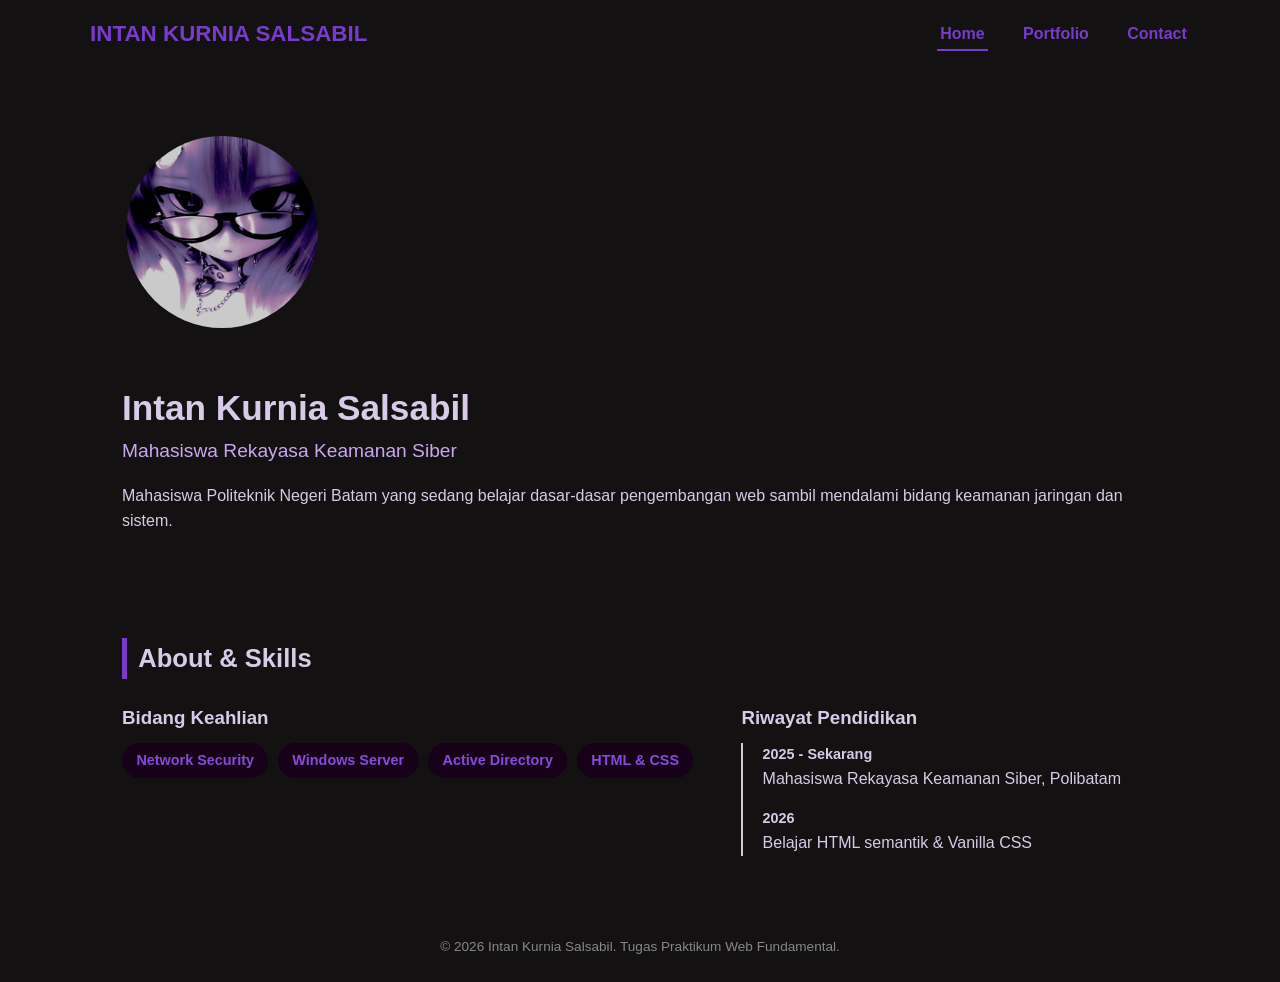
<file: minggu 1/index.html>
<!DOCTYPE html>
<html lang="id">
<head>
  <meta charset="UTF-8">
  <meta name="viewport" content="width=device-width, initial-scale=1.0">
  <title>Intan Kurnia Salsabil | Home</title>
  <link rel="stylesheet" href="style.css">
</head>
<body>

  <header>
    <div class="navbar">
      <div class="logo">INTAN KURNIA SALSABIL</div>
      <nav>
        <ul>
          <li><a href="index.html" class="active">Home</a></li>
          <li><a href="portfolio.html">Portfolio</a></li>
          <li><a href="contact.html">Contact</a></li>
        </ul>
      </nav>
    </div>
  </header>

  <main>
    <section class="hero">
      <div class="hero-photo">
        <img src="ungu.jpg" alt="Foto Profil Intan Kurnia Salsabil">
      </div>
      <div class="hero-text">
        <h1>Intan Kurnia Salsabil</h1>
        <h2>Mahasiswa Rekayasa Keamanan Siber</h2>
        <p>Mahasiswa Politeknik Negeri Batam yang sedang belajar dasar-dasar pengembangan web sambil mendalami bidang keamanan jaringan dan sistem.</p>
      </div>
    </section>

    <section id="about">
      <h2 class="section-title">About &amp; Skills</h2>
      <div class="about-content">
        <div>
          <h3>Bidang Keahlian</h3>
          <div class="skill-badges">
            <span class="badge">Network Security</span>
            <span class="badge">Windows Server</span>
            <span class="badge">Active Directory</span>
            <span class="badge">HTML &amp; CSS</span>
          </div>
        </div>
        <div>
          <h3>Riwayat Pendidikan</h3>
          <ul class="timeline">
            <li><span class="year">2025 - Sekarang</span>Mahasiswa Rekayasa Keamanan Siber, Polibatam</li>
            <li><span class="year">2026</span>Belajar HTML semantik &amp; Vanilla CSS</li>
          </ul>
        </div>
      </div>
    </section>
  </main>

  <footer>&copy; 2026 Intan Kurnia Salsabil. Tugas Praktikum Web Fundamental.</footer>

</body>
</html>
</file>
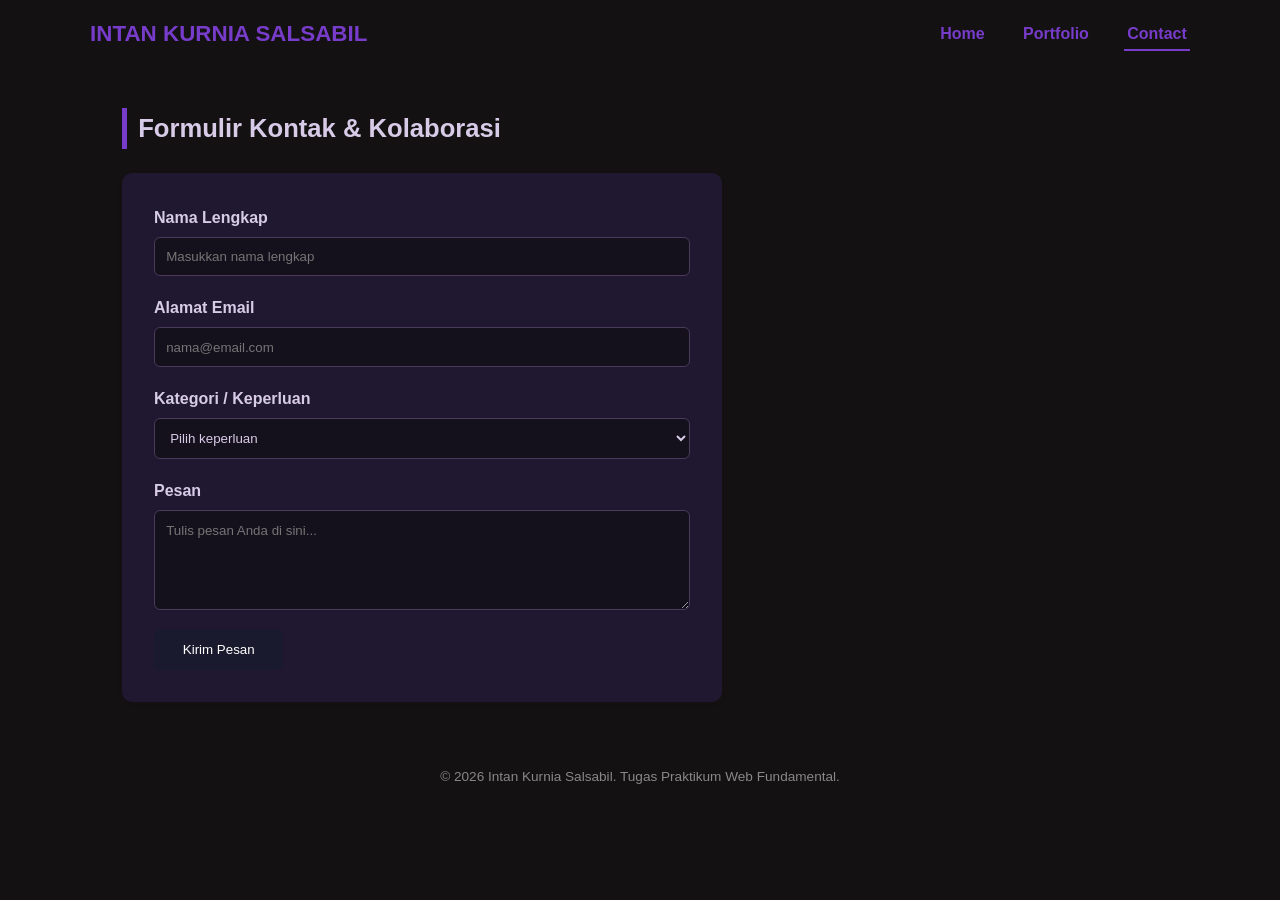
<file: minggu 1/contact.html>
<!DOCTYPE html>
<html lang="id">
<head>
  <meta charset="UTF-8">
  <meta name="viewport" content="width=device-width, initial-scale=1.0">
  <title>Intan Kurnia Salsabil | Contact</title>
  <link rel="stylesheet" href="style.css">
</head>
<body>

  <header>
    <div class="navbar">
      <div class="logo">INTAN KURNIA SALSABIL</div>
      <nav>
        <ul>
          <li><a href="index.html">Home</a></li>
          <li><a href="portfolio.html">Portfolio</a></li>
          <li><a href="contact.html" class="active">Contact</a></li>
        </ul>
      </nav>
    </div>
  </header>

  <main>
    <section>
      <h2 class="section-title">Formulir Kontak &amp; Kolaborasi</h2>

      <form class="contact-form" action="#" method="post">

        <div class="form-group">
          <label for="nama">Nama Lengkap</label>
          <input type="text" id="nama" name="nama" placeholder="Masukkan nama lengkap" required>
        </div>

        <div class="form-group">
          <label for="email">Alamat Email</label>
          <input type="email" id="email" name="email" placeholder="nama@email.com" required>
        </div>

        <div class="form-group">
          <label for="kategori">Kategori / Keperluan</label>
          <select id="kategori" name="kategori" required>
            <option value="" disabled selected>Pilih keperluan</option>
            <option value="konsultasi">Konsultasi</option>
            <option value="kolaborasi">Kolaborasi Proyek</option>
            <option value="pertanyaan">Pertanyaan Umum</option>
          </select>
        </div>

        <div class="form-group">
          <label for="pesan">Pesan</label>
          <textarea id="pesan" name="pesan" rows="5" placeholder="Tulis pesan Anda di sini..." required></textarea>
        </div>

        <button type="submit">Kirim Pesan</button>

      </form>
    </section>
  </main>

  <footer>&copy; 2026 Intan Kurnia Salsabil. Tugas Praktikum Web Fundamental.</footer>

</body>
</html>
</file>
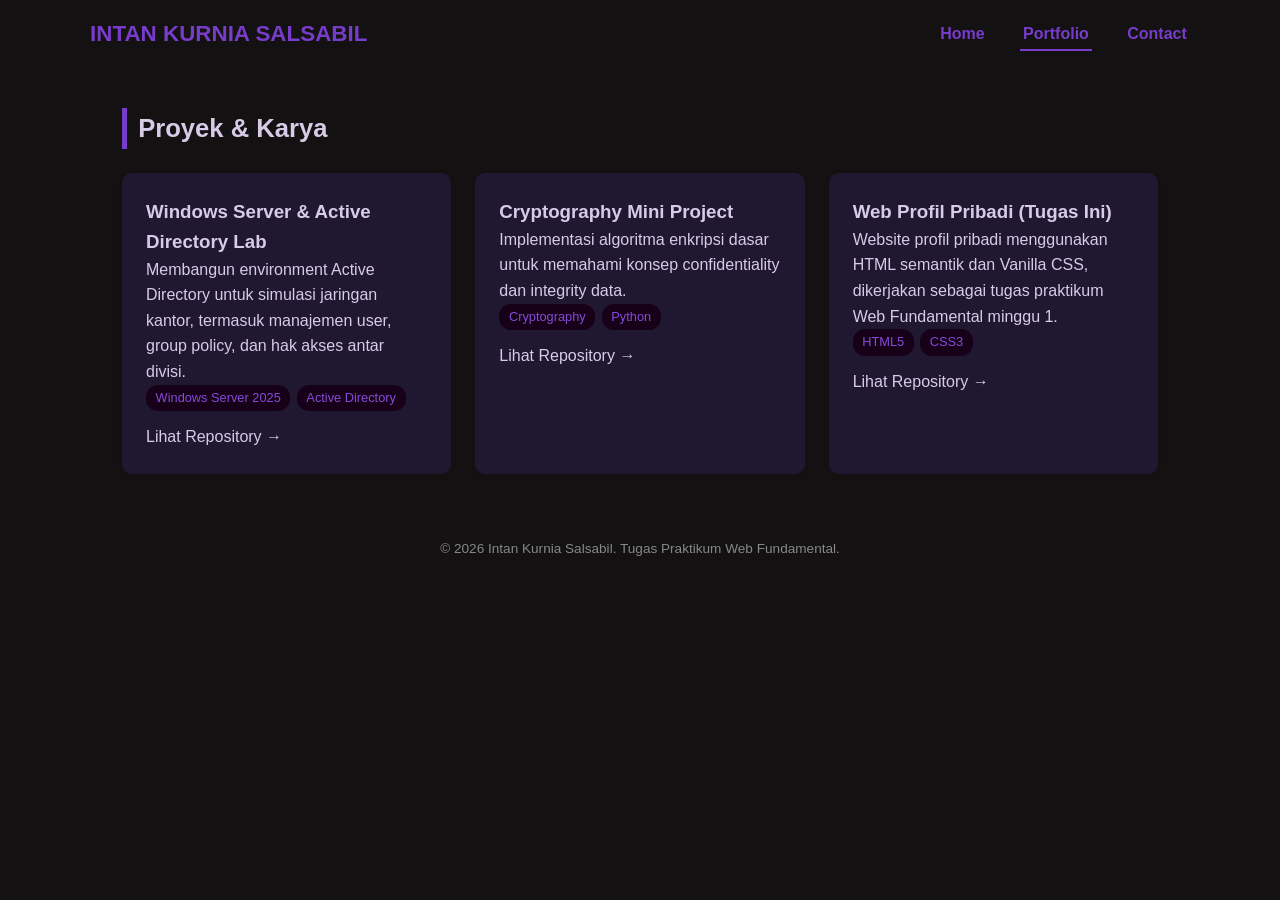
<file: minggu 1/portfolio.html>
<!DOCTYPE html>
<html lang="id">
<head>
  <meta charset="UTF-8">
  <meta name="viewport" content="width=device-width, initial-scale=1.0">
  <title>Intan Kurnia Salsabil | Portfolio</title>
  <link rel="stylesheet" href="style.css">
</head>
<body>

  <header>
    <div class="navbar">
      <div class="logo">INTAN KURNIA SALSABIL</div>
      <nav>
        <ul>
          <li><a href="index.html">Home</a></li>
          <li><a href="portfolio.html" class="active">Portfolio</a></li>
          <li><a href="contact.html">Contact</a></li>
        </ul>
      </nav>
    </div>
  </header>

  <main>
    <section>
      <h2 class="section-title">Proyek &amp; Karya</h2>

      <div class="project-grid">

        <article class="card">
          <h3>Windows Server &amp; Active Directory Lab</h3>
          <p>Membangun environment Active Directory untuk simulasi jaringan kantor, termasuk manajemen user, group policy, dan hak akses antar divisi.</p>
          <div class="tech-badges">
            <span>Windows Server 2025</span>
            <span>Active Directory</span>
          </div>
          <a href="#" class="repo-link">Lihat Repository &rarr;</a>
        </article>

        <article class="card">
          <h3>Cryptography Mini Project</h3>
          <p>Implementasi algoritma enkripsi dasar untuk memahami konsep confidentiality dan integrity data.</p>
          <div class="tech-badges">
            <span>Cryptography</span>
            <span>Python</span>
          </div>
          <a href="https://github.com/Al1ci2/Mini-PBL-RKS1AP-08" class="repo-link">Lihat Repository &rarr;</a>
        </article>

        <article class="card">
          <h3>Web Profil Pribadi (Tugas Ini)</h3>
          <p>Website profil pribadi menggunakan HTML semantik dan Vanilla CSS, dikerjakan sebagai tugas praktikum Web Fundamental minggu 1.</p>
          <div class="tech-badges">
            <span>HTML5</span>
            <span>CSS3</span>
          </div>
          <a href="https://github.com/Alyssesyn/RKS304-Web-Fundamental" class="repo-link">Lihat Repository &rarr;</a>
        </article>

      </div>
    </section>
  </main>

  <footer>&copy; 2026 Intan Kurnia Salsabil. Tugas Praktikum Web Fundamental.</footer>

</body>
</html>
</file>
<file: minggu 1/style.css>
* {
  margin: 0;
  padding: 0;
  box-sizing: border-box;
}

body {
  font-family: 'Segoe UI', Arial, sans-serif;
  line-height: 1.6;
  color: #d8cbe8;
  background-color: #131111;
}

a {
  text-decoration: none;
  color: inherit;
}

ul {
  list-style: none;
}

img {
  max-width: 100%;
  display: block;
}

/* HEADER & NAVIGASI */
header {
  background-color: #131111;
  color: #783cca;
  padding: 1rem 2rem;
  position: sticky;
  top: 0;
}

.navbar {
  display: flex;
  justify-content: space-between;
  align-items: center;
  max-width: 1100px;
  margin: 0 auto;
}

.navbar .logo {
  font-weight: bold;
  font-size: 1.4rem;;
}

.navbar nav ul {
  display: flex;
  gap: 2rem;
}

.navbar nav a {
  padding: 0.4rem 0.2rem;
  border-bottom: 2px solid transparent;
  font-weight: bold;
}

.navbar nav a:hover,
.navbar nav a.active {
  color: #783cca;
  border-bottom: 2px solid #783cca;
}

/* HERO SECTION */
.hero {
  max-width: 1100px;
  margin: 0 auto;
  padding: 4rem 2rem;
  display: flex;
  align-items: center;
  gap: 3rem;
  flex-wrap: wrap;
}

.hero-photo img {
  width: 200px;
  height: 200px;
  border-radius: 50%;
  object-fit: cover;
  background-color: #783cca;
  border: 4px solid #131111;
}

.hero-text h1 {
  font-size: 2.2rem;
}

.hero-text h2 {
  font-size: 1.2rem;
  color: #c9a8f0;
  font-weight: 500;
  margin-bottom: 1rem;
}

/* SECTION UMUM */
section {
  max-width: 1100px;
  margin: 0 auto;
  padding: 2.5rem 2rem;
}

section h2.section-title {
  font-size: 1.6rem;
  margin-bottom: 1.5rem;
  border-left: 5px solid #783cca;
  padding-left: 0.7rem;
}

/* ABOUT & SKILLS */
.about-content {
  display: flex;
  gap: 3rem;
  flex-wrap: wrap;
}

.about-content h3 {
  margin-bottom: 0.6rem;
}

.skill-badges {
  display: flex;
  flex-wrap: wrap;
  gap: 0.6rem;
}

.badge {
  background-color: #160118;
  color: #864bd9;
  padding: 0.4rem 0.9rem;
  border-radius: 20px;
  font-size: 0.9rem;
  font-weight: bold;
}

.timeline {
  border-left: 2px solid #ccc;
  padding-left: 1.2rem;
}

.timeline li {
  margin-bottom: 1rem;
}

.timeline .year {
  font-weight: bold;
  display: block;
  font-size: 0.9rem;
}

/* PORTFOLIO GRID */
.project-grid {
  display: grid;
  grid-template-columns: repeat(auto-fit, minmax(260px, 1fr));
  gap: 1.5rem;
}

.card {
  background: #1f1830;
  border-radius: 10px;
  padding: 1.5rem;
  box-shadow: 0 2px 8px rgba(0,0,0,0.03);
}

.tech-badges {
  display: flex;
  flex-wrap: wrap;
  gap: 0.4rem;
  margin-bottom: 0.8rem;
}

.tech-badges span {
  background-color: #160118;
  color: #864bd9;
  padding: 0.2rem 0.6rem;
  border-radius: 12px;
  font-size: 0.8rem;
}

/* CONTACT FORM */
.contact-form {
  max-width: 600px;
  background: #1f1830;
  padding: 2rem;
  border-radius: 10px;
  box-shadow: 0 2px 8px rgba(0,0,0,0.03);
}

.form-group {
  margin-bottom: 1.2rem;
  display: flex;
  flex-direction: column;
}

.form-group label {
  margin-bottom: 0.4rem;
  font-weight: 600;
}

.form-group input,
.form-group select,
.form-group textarea {
  padding: 0.7rem;
  border: 1px solid #4a3a5c;
  border-radius: 6px;
  font-family: inherit;
  background-color: #14101c;
  color: #d8cbe8;
}

button[type="submit"] {
  background-color: #1a1a2e;
  color: #fff;
  padding: 0.8rem 1.8rem;
  border: none;
  border-radius: 6px;
  cursor: pointer;
}

button[type="submit"]:hover {
  background-color: #783cca;
  color: #1a1a2e;
}

footer {
  text-align: center;
  padding: 1.5rem;
  color: #888;
  font-size: 0.85rem;
}
</file>
